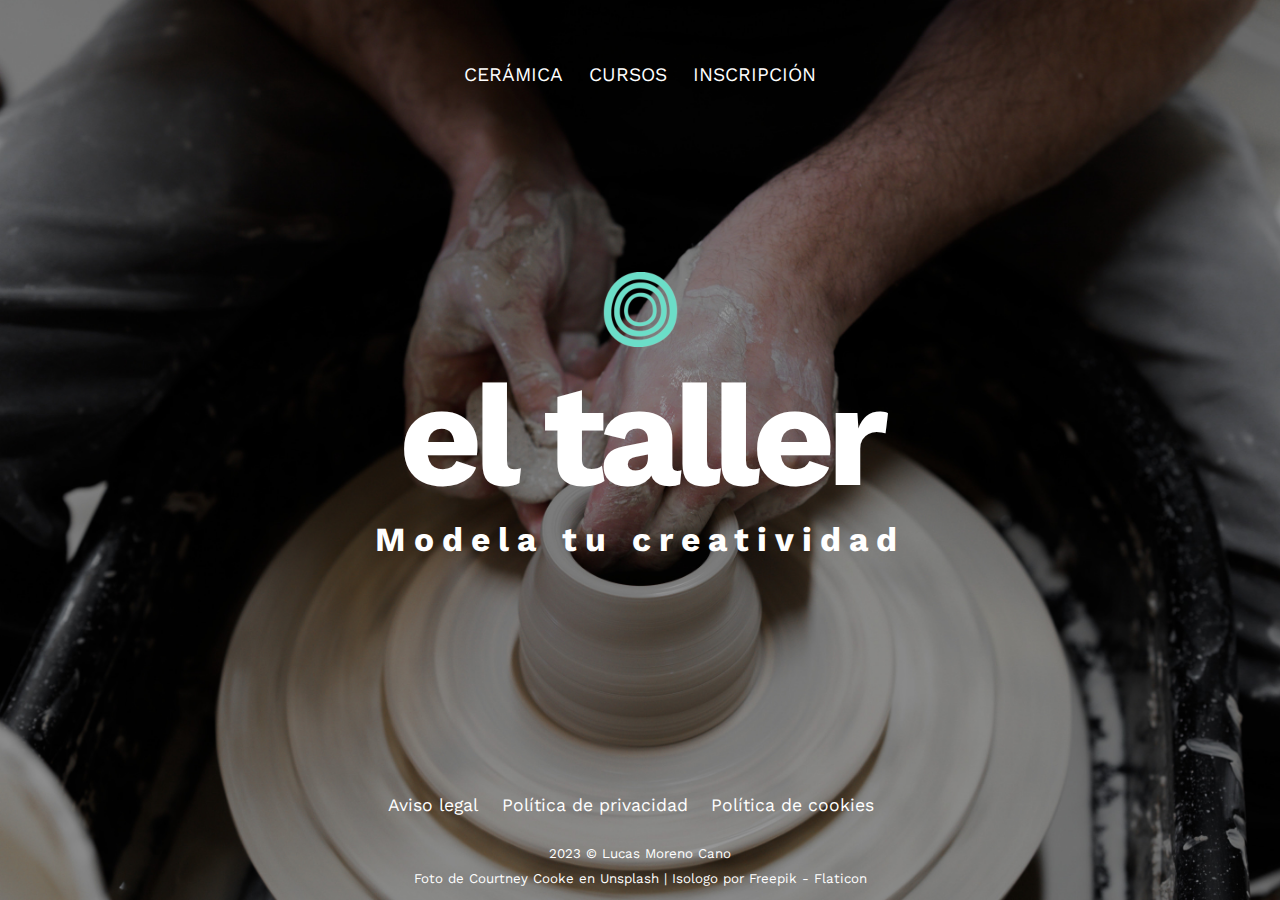
<file: index.html>
<!DOCTYPE html>
<html lang="es">
<head>
    <meta charset='UTF-8'>
    <meta http-equiv='X-UA-Compatible' content='IE=edge'>
    <title>El taller</title>
    <meta name='viewport' content='width=device-width, initial-scale=1'>
    <link rel='stylesheet' type='text/css' href='css/estilos.css'> 
    <link rel="preconnect" href="https://fonts.googleapis.com">
<link rel="preconnect" href="https://fonts.gstatic.com" crossorigin>
<link href="https://fonts.googleapis.com/css2?family=Work+Sans:ital,wght@0,400;0,700;1,400;1,700&display=swap" rel="stylesheet">
</head>
<body id="portada">
    <header>
        <nav>
            <ul class="navegacion">
                <li><a href="que-es-la-ceramica.html">CERÁMICA</a></li>
                <li><a href="cursos.html">CURSOS</a></li>
                <li><a href="inscripcion-cursos.html">INSCRIPCIÓN</a></li>
            </ul>
        </nav>
    </header>
    <main>
        <figure>
            <img src="img/isologo-taller.png" alt="Isologo de 'el taller'">
        </figure>
        <hgroup>
            <h1>el taller</h1>
            <p>Modela tu creatividad</p>
        </hgroup>
    </main>
    <footer>
        <ul class="politicas">
            <li><a>Aviso legal</a></li>
            <li><a>Política de privacidad</a></li>
            <li><a>Política de cookies</a></li>
        </ul>
        <p><small>2023 &copy; Lucas Moreno Cano</small></p>
        <p><small>
            Foto de <a href="https://unsplash.com/@courtneymcook">Courtney Cooke</a> en 
            <a href="https://unsplash.com/es/fotos/QRVSQH7OeX4">Unsplash</a> &#124; 
            <a href="https://www.flaticon.com/free-icons/circle">Isologo por Freepik - Flaticon</a></small>
        </p>
    </footer>
</body>
</html>
</file>
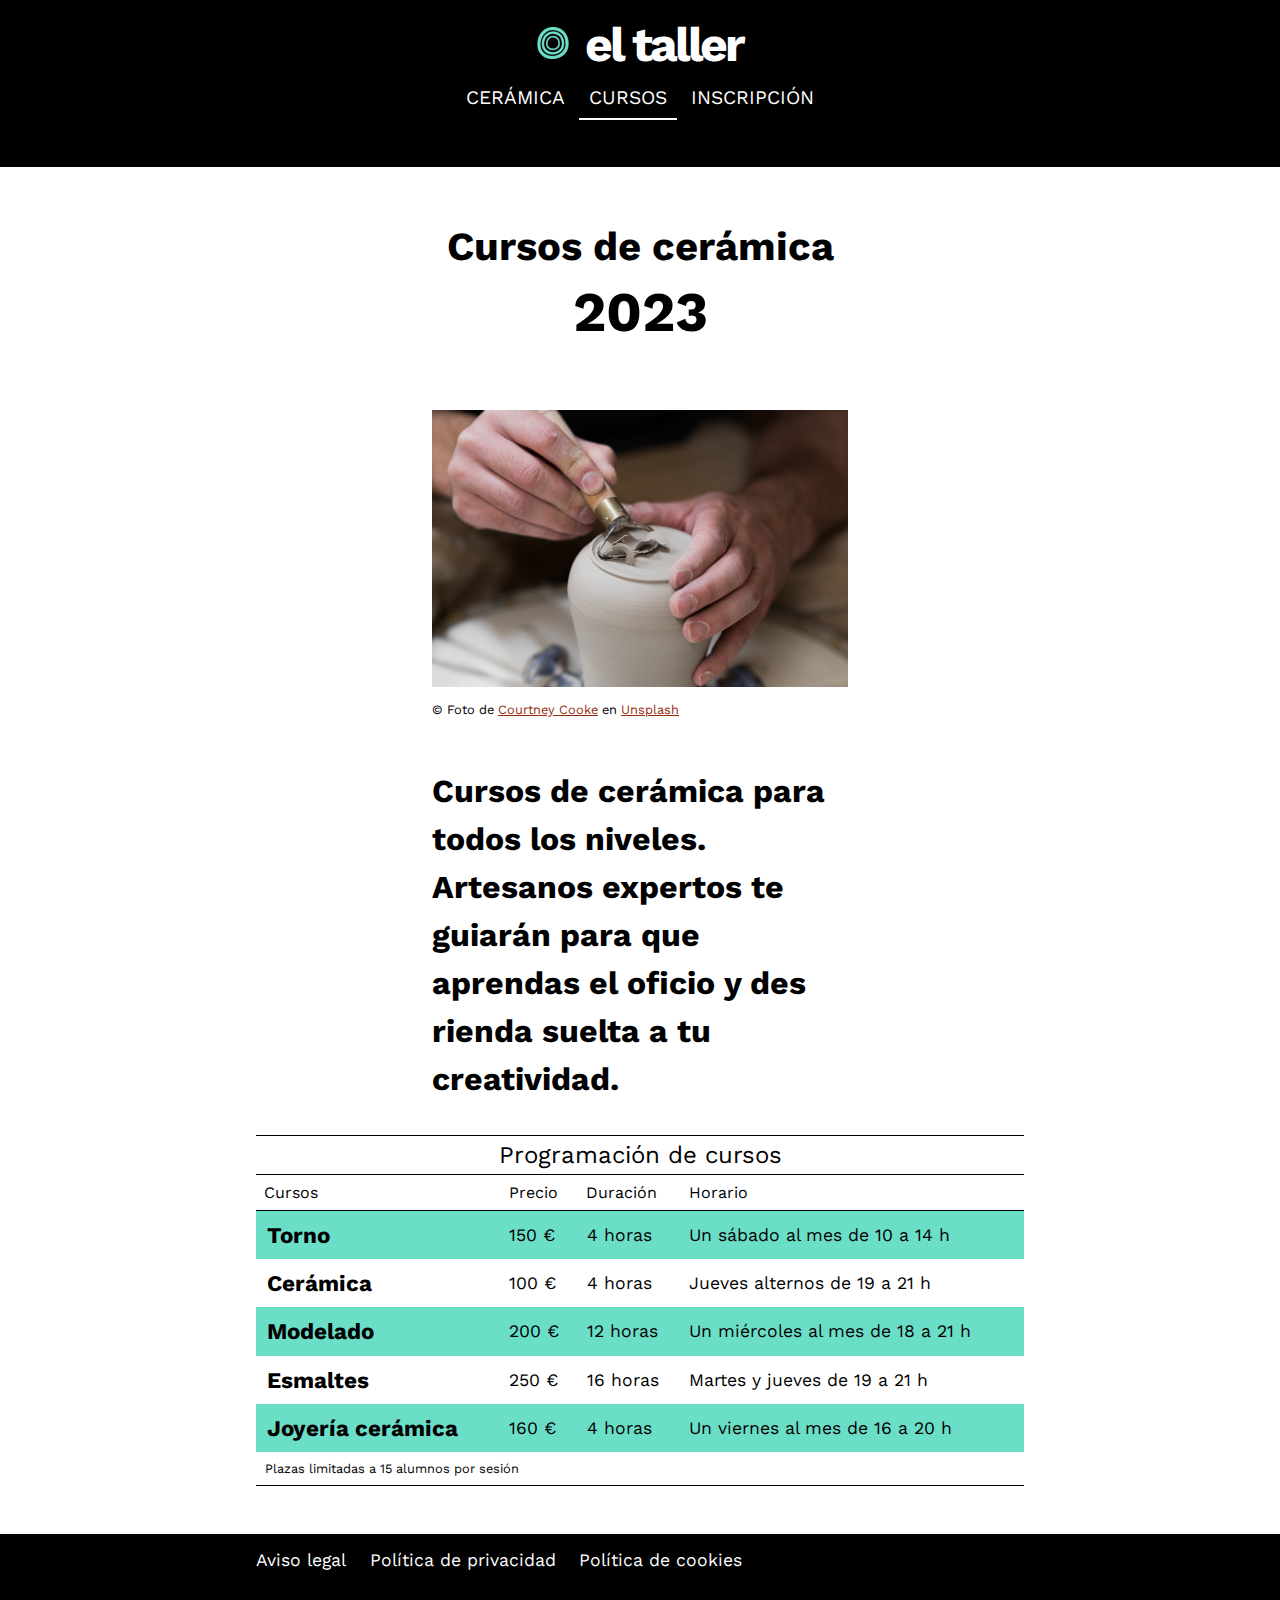
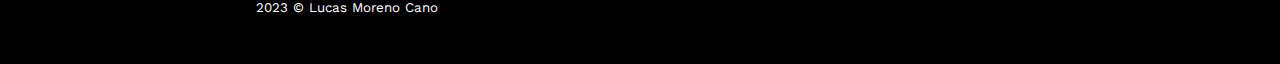
<file: cursos.html>
<!DOCTYPE html>
<html lang="es">
<head>
    <meta charset="UTF-8">
    <meta http-equiv='X-UA-Compatible' content='IE=edge'>
    <title>Cursos</title>
    <meta name="viewport" content="width=device-width, initial-scale=1.0">
    <link rel='stylesheet' type='text/css' href='css/estilos.css'> 
    <link rel="preconnect" href="https://fonts.googleapis.com">
<link rel="preconnect" href="https://fonts.gstatic.com" crossorigin>
<link href="https://fonts.googleapis.com/css2?family=Work+Sans:ital,wght@0,400;0,700;1,400;1,700&display=swap" rel="stylesheet">
</head>
<body>
    <header class="cabecera">
        <div class="titulo">
            <div class="isologoTitulo"><img src="img/favicon-32x32.png" alt="Isologo"></div>
            <div class="textoTitulo"><h2>el taller</h2></div>
        </div>
        <nav>
            <ul class="navegacion">
                <li><a href="que-es-la-ceramica.html">CERÁMICA</a></li>
                <li class="navSubrayado"><a href="cursos.html">CURSOS</a></li>
                <li><a href="inscripcion-cursos.html">INSCRIPCIÓN</a></li>
            </ul>
        </nav>
    </header>
    <main class="contenido">
        <header>
            <hgroup>
                <h3>Cursos de cerámica</h3>
                <p><time datetime="2023">2023</time></p>
            </hgroup>
            <figure id="imagen">
                <img src="img/cursos-ceramica.jpg" alt="Alfarero moldeando un vaso">
                <figcaption>
                    <p>&copy; Foto de <a href="https://unsplash.com/@courtneymcook">Courtney Cooke</a> en 
                    <a href="https://unsplash.com/es/fotos/QRVSQH7OeX4">Unsplash</a></p>
                </figcaption>
            </figure>
        </header>
        <div id="informacion">
            <p>Cursos de cerámica para todos los niveles. Artesanos expertos te guiarán para que aprendas el oficio y des rienda suelta
                a tu creatividad.</p>
            </div>
        <div id="programacion">
            <table>
                <caption>Programación de cursos</caption>
                <thead>
                    <tr>
                        <th>Cursos</th>
                        <th>Precio</th>
                        <th>Duración</th>
                        <th>Horario</th>
                      </tr>
                </thead>
                <tbody>
                    <tr class="filaColoreada">
                        <td class="tituloCurso">Torno</td>
                        <td>150 €</td>
                        <td>4 horas</td>
                        <td>Un sábado al mes de 10 a 14 h</td>
                      </tr>
                      <tr>
                        <td class="tituloCurso">Cerámica</td>
                        <td>100 €</td>
                        <td>4 horas</td>
                        <td>Jueves alternos de 19 a 21 h</td>
                      </tr>
                      <tr class="filaColoreada">
                          <td class="tituloCurso">Modelado</td>
                          <td>200 €</td>
                          <td>12 horas</td>
                          <td>Un miércoles al mes de 18 a 21 h</td>
                        </tr>
                        <tr>
                          <td class="tituloCurso">Esmaltes</td>
                          <td>250 €</td>
                          <td>16 horas</td>
                          <td>Martes y jueves de 19 a 21 h</td>
                        </tr>
                        <tr class="filaColoreada">
                          <td class="tituloCurso">Joyería cerámica</td>
                          <td>160 €</td>
                          <td>4 horas</td>
                          <td>Un viernes al mes de 16 a 20 h</td>
                        </tr>
                </tbody>
                <tfoot>
                    <tr>
                        <td colspan="4">Plazas limitadas a 15 alumnos por sesión</td>
                    </tr>
                </tfoot>
              </table> 
            </div>
    </main>
    <footer class="pieDePagina">
        <div class="contenidoFooter">
            <ul class="politicas">
                <li><a>Aviso legal</a></li>
                <li><a>Política de privacidad</a></li>
                <li><a>Política de cookies</a></li>
            </ul>
            <p><small>2023 &copy; Lucas Moreno Cano</small></p>
        </div>
    </footer>
</body>
</html>
</file>
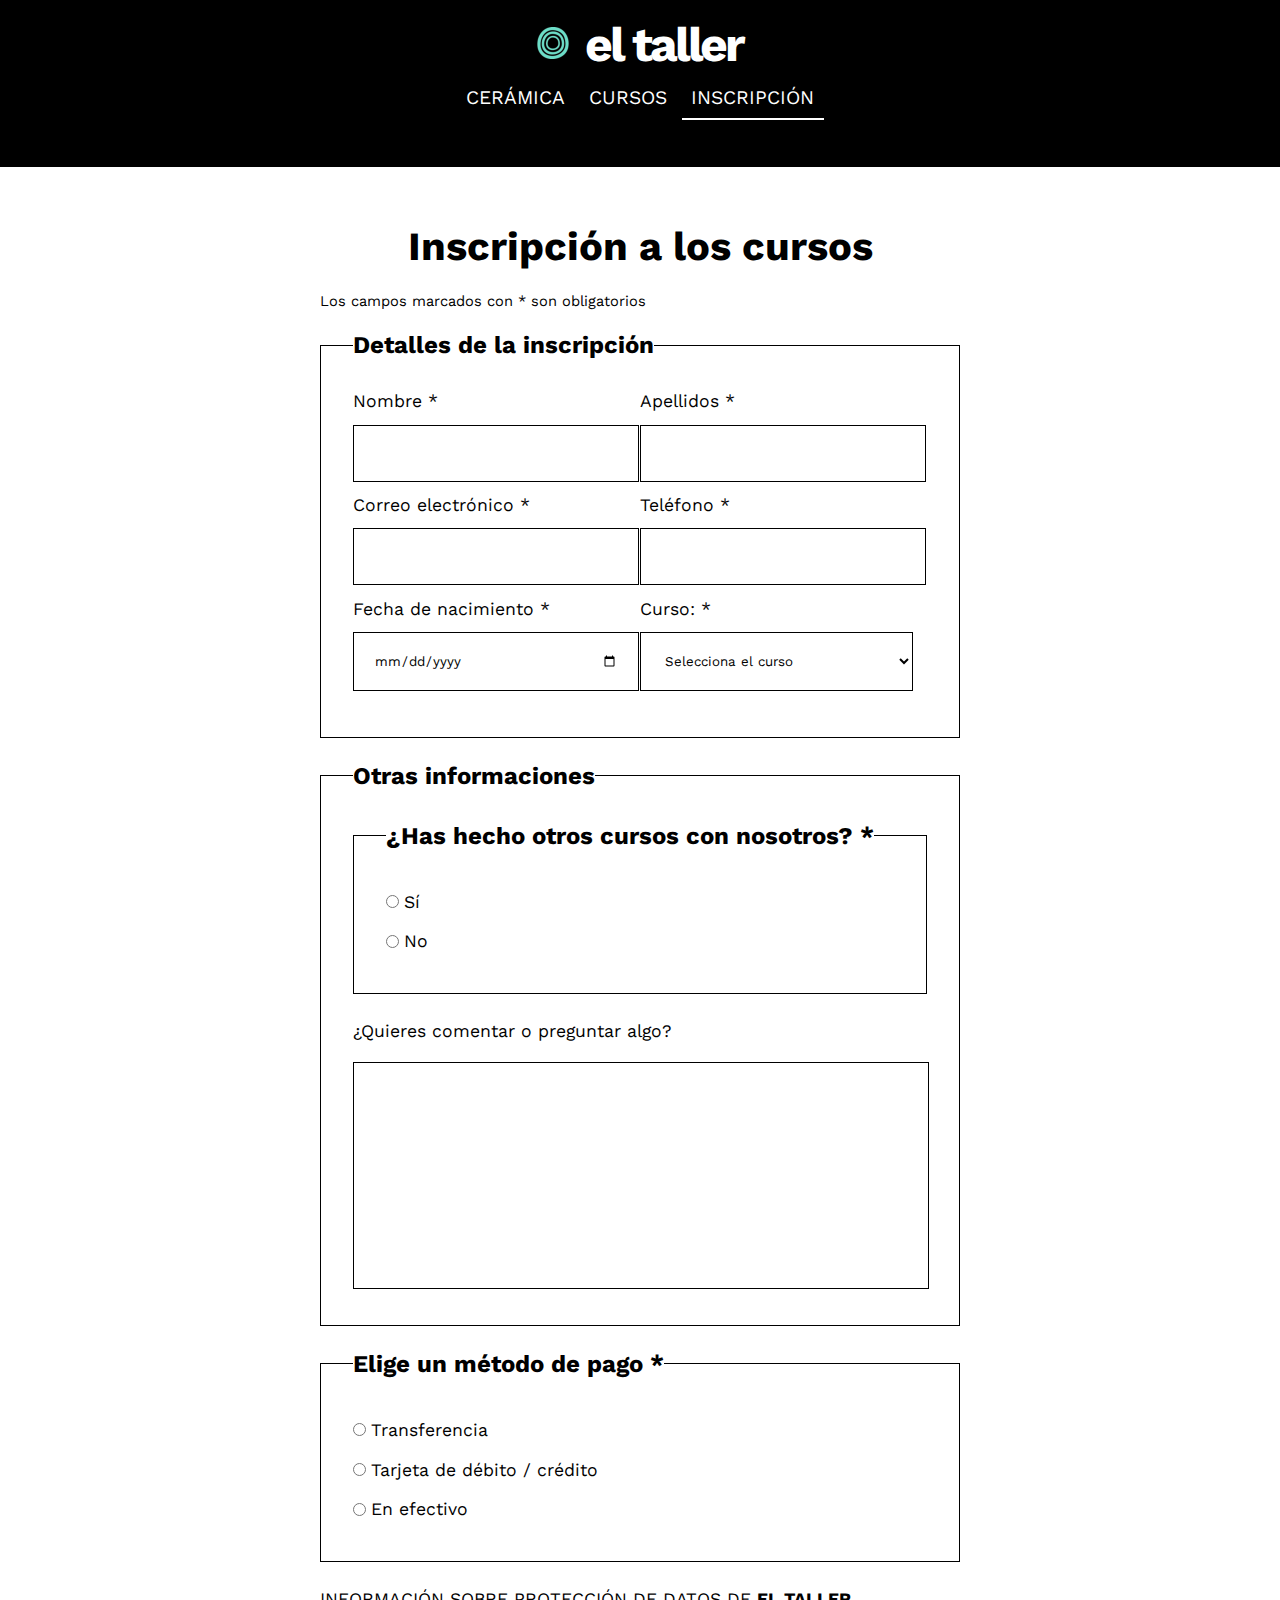
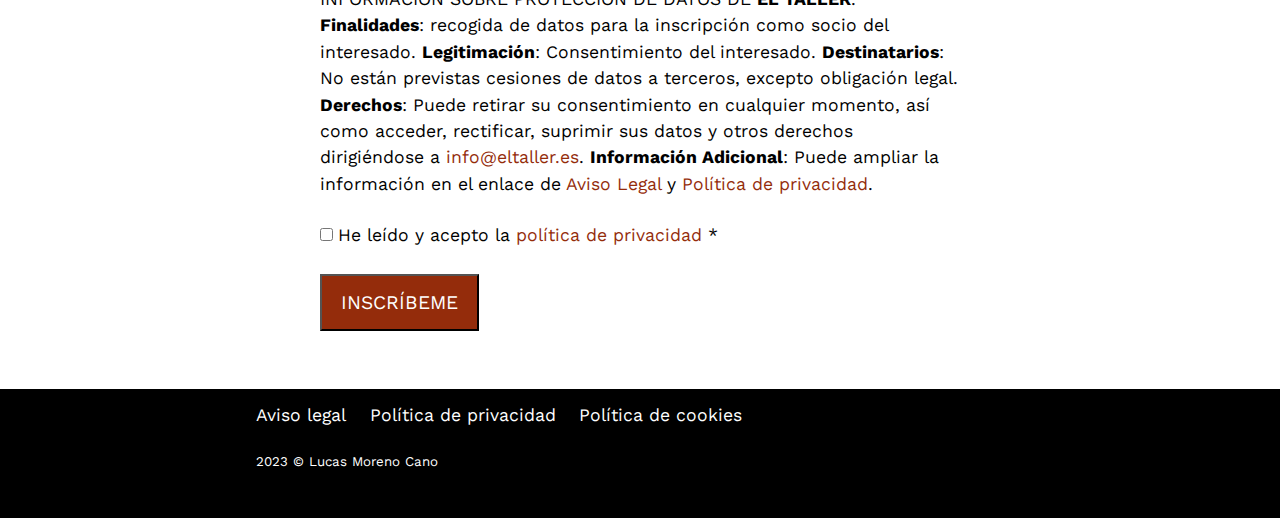
<file: inscripcion-cursos.html>
<!DOCTYPE html>
<html lang="es">
<head>
    <meta charset="UTF-8">
    <meta http-equiv='X-UA-Compatible' content='IE=edge'>
    <title>Inscripción</title>
    <meta name="viewport" content="width=device-width, initial-scale=1.0">
    <link rel='stylesheet' type='text/css' href='css/estilos.css'> 
    <link rel="preconnect" href="https://fonts.googleapis.com">
<link rel="preconnect" href="https://fonts.gstatic.com" crossorigin>
<link href="https://fonts.googleapis.com/css2?family=Work+Sans:ital,wght@0,400;0,700;1,400;1,700&display=swap" rel="stylesheet">
</head>
<body>
    <header class="cabecera">
        <div class="titulo">
            <div class="isologoTitulo"><img src="img/favicon-32x32.png" alt="Isologo"></div>
            <div class="textoTitulo"><h2>el taller</h2></div>
        </div>
        <nav>
            <ul class="navegacion">
                <li><a href="que-es-la-ceramica.html">CERÁMICA</a></li>
                <li><a href="cursos.html">CURSOS</a></li>
                <li class="navSubrayado"><a href="inscripcion-cursos.html">INSCRIPCIÓN</a></li>
            </ul>
        </nav>
    </header>
    <main id="inscripcion">
        <section>
            <header>
                <h3>Inscripción a los cursos</h3>
            </header>
            <p><small>Los campos marcados con * son obligatorios</small></p>
            <form id="formulario" action="script.php" method="post">
                <fieldset id="campos">
                    <legend>Detalles de la inscripción</legend>
                    <div>
                        <label for="nombre">Nombre *</label><br>
                        <input type="text" name="nombre" id="nombre" required>
                    </div>
                    <div>
                        <label for="apellidos">Apellidos *</label><br>
                        <input type="text" name="apellidos" id="apellidos" required>
                    </div>
                    <div>
                        <label for="correo">Correo electrónico *</label><br>
                        <input type="email" name="correo" id="correo" required>
                    </div>
                    <div>
                        <label for="telefono">Teléfono *</label><br>
                        <input type="tel" name="telefono" id="telefono" required>
                    </div>
                    <div>
                        <label for="fechaNacimiento">Fecha de nacimiento *</label><br>
                        <input type="date" name="fechaNacimiento" id="fechaNacimiento" required>
                    </div>
                    <div>
                        <label for="curso">Curso: *</label><br>
                        <select name="curso" id="curso">
                            <option value="default">Selecciona el curso</option>
                            <option value="torno">Torno</option>
                            <option value="ceramica">Cerámica</option>
                            <option value="modelado">Modelado</option>
                            <option value="esmaltes">Esmaltes</option>
                            <option value="joyeria">Joyería cerámica</option>
                        </select>
                    </div>
                </fieldset>
                <fieldset>
                    <legend>Otras informaciones</legend>
                        <fieldset>
                            <legend>¿Has hecho otros cursos con nosotros? *</legend>
                                <input type="radio" id="si" name="otrosCursos" value="si">
                                <label for="si">Sí</label><br>
                                <input type="radio" id="no" name="otrosCursos" value="no">
                                <label for="no">No</label>
                        </fieldset>
                    <p><label for="textarea">¿Quieres comentar o preguntar algo?</label></p>
                    <textarea id="textarea" name="texto" rows="15"></textarea>
                </fieldset>
                <fieldset>
                    <legend>Elige un método de pago *</legend>
                        <input type="radio" id="transferencia" name="metodoPago" value="transferencia">
                        <label for="transferencia">Transferencia</label><br>
                        <input type="radio" id="tarjeta" name="metodoPago" value="tarjeta">
                        <label for="tarjeta">Tarjeta de débito &#47; crédito</label><br>
                        <input type="radio" id="efectivo" name="metodoPago" value="efectivo">
                        <label for="efectivo">En efectivo</label>
                </fieldset>
                <p>
                    INFORMACIÓN SOBRE PROTECCIÓN DE DATOS DE <b>EL TALLER</b>. <b>Finalidades</b>: recogida de datos para la
                    inscripción como socio del interesado. <b>Legitimación</b>: Consentimiento del interesado. <b>Destinatarios</b>: No están previstas
                    cesiones de datos a terceros, excepto obligación legal. <b>Derechos</b>: Puede retirar su consentimiento en cualquier
                    momento, así como acceder, rectificar, suprimir sus datos y otros derechos dirigiéndose a <a>info@eltaller.es</a>. <b>Información
                    Adicional</b>: Puede ampliar la información en el enlace de <a>Aviso Legal</a> y <a>Política de privacidad</a>. 
                </p>
                <ul>
                    <li>
                        <input type="checkbox" id="terminos" name="terminos">
                        <label for="terminos">He leído y acepto la <a>política de privacidad</a> *</label>
                    </li>
                    <li>
                        <button type="submit" value="submit">INSCRÍBEME</button>
                    </li>
                </ul>
            </form>
        </section>
    </main>
    <footer class="pieDePagina">
        <div class="contenidoFooter">
            <ul class="politicas">
                <li><a>Aviso legal</a></li>
                <li><a>Política de privacidad</a></li>
                <li><a>Política de cookies</a></li>
            </ul>
            <p><small>2023 &copy; Lucas Moreno Cano</small></p>
        </div>
    </footer>
</body>
</html>
</file>
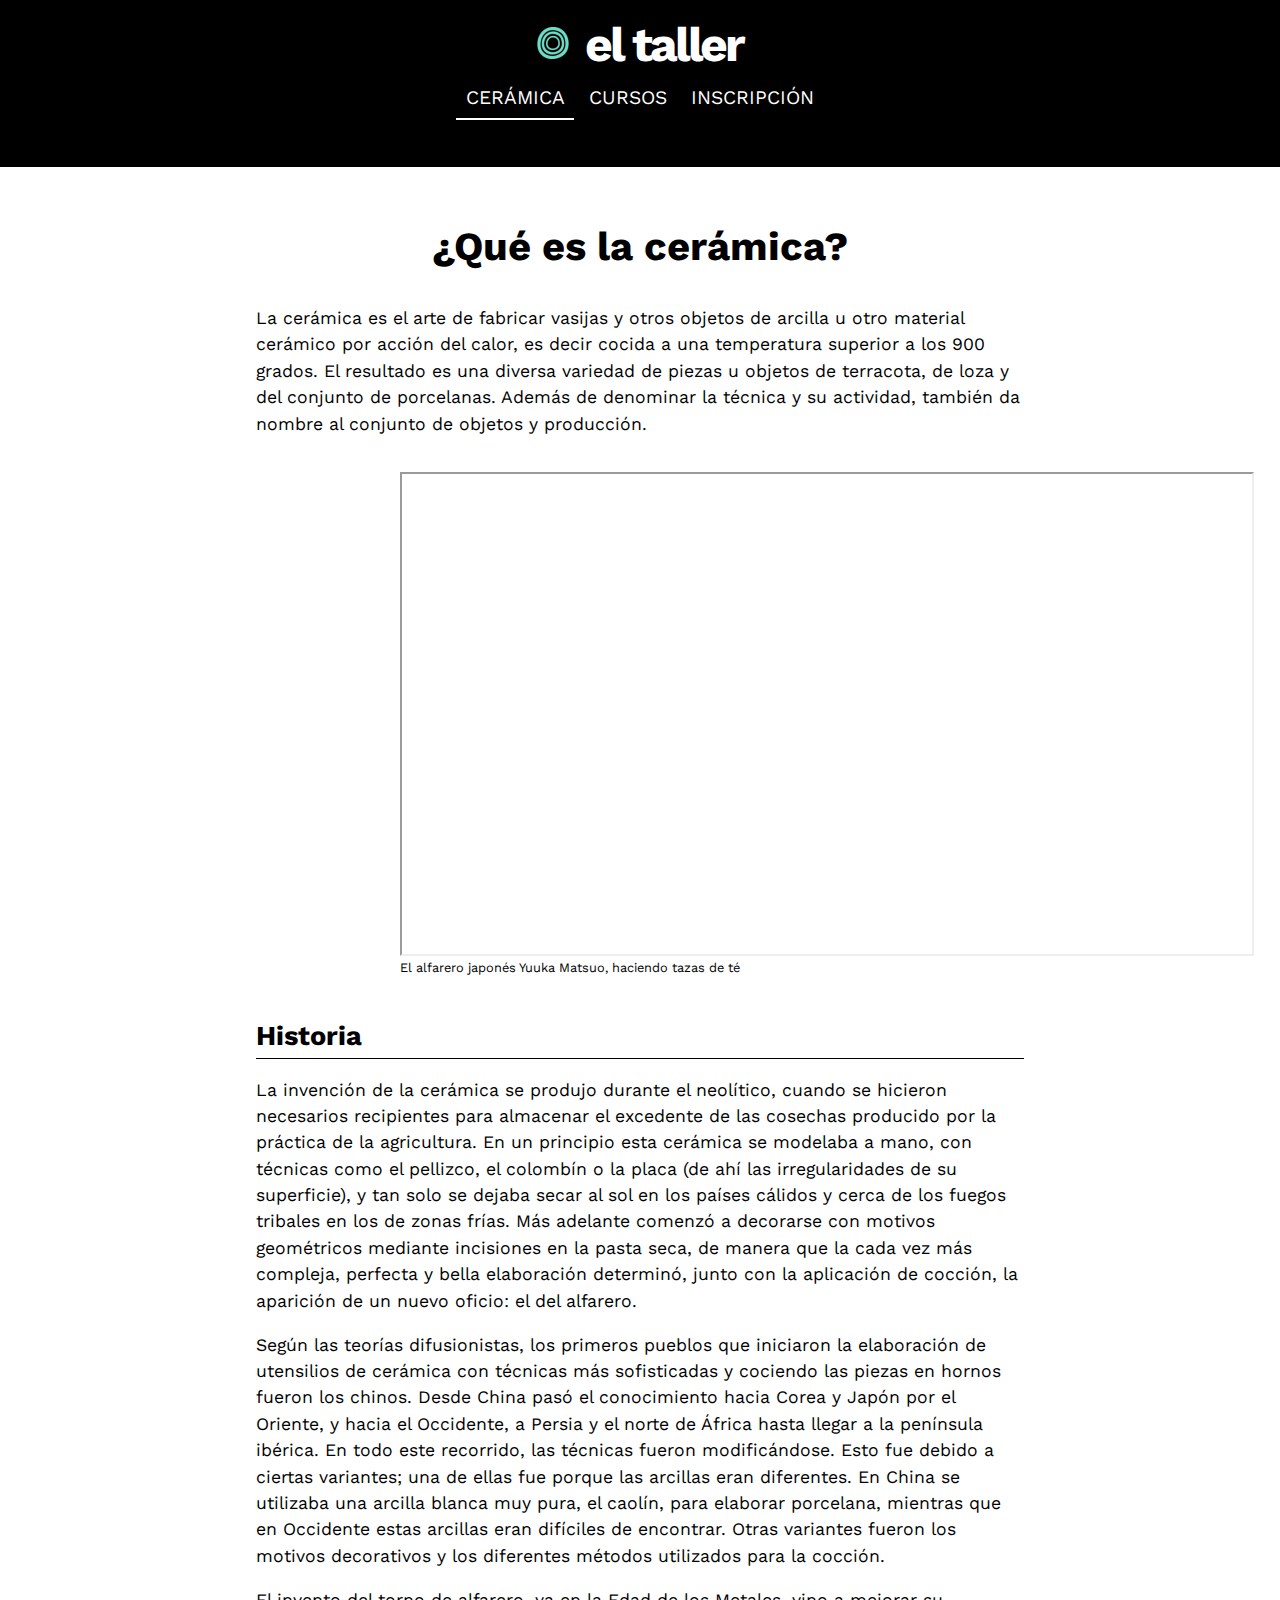
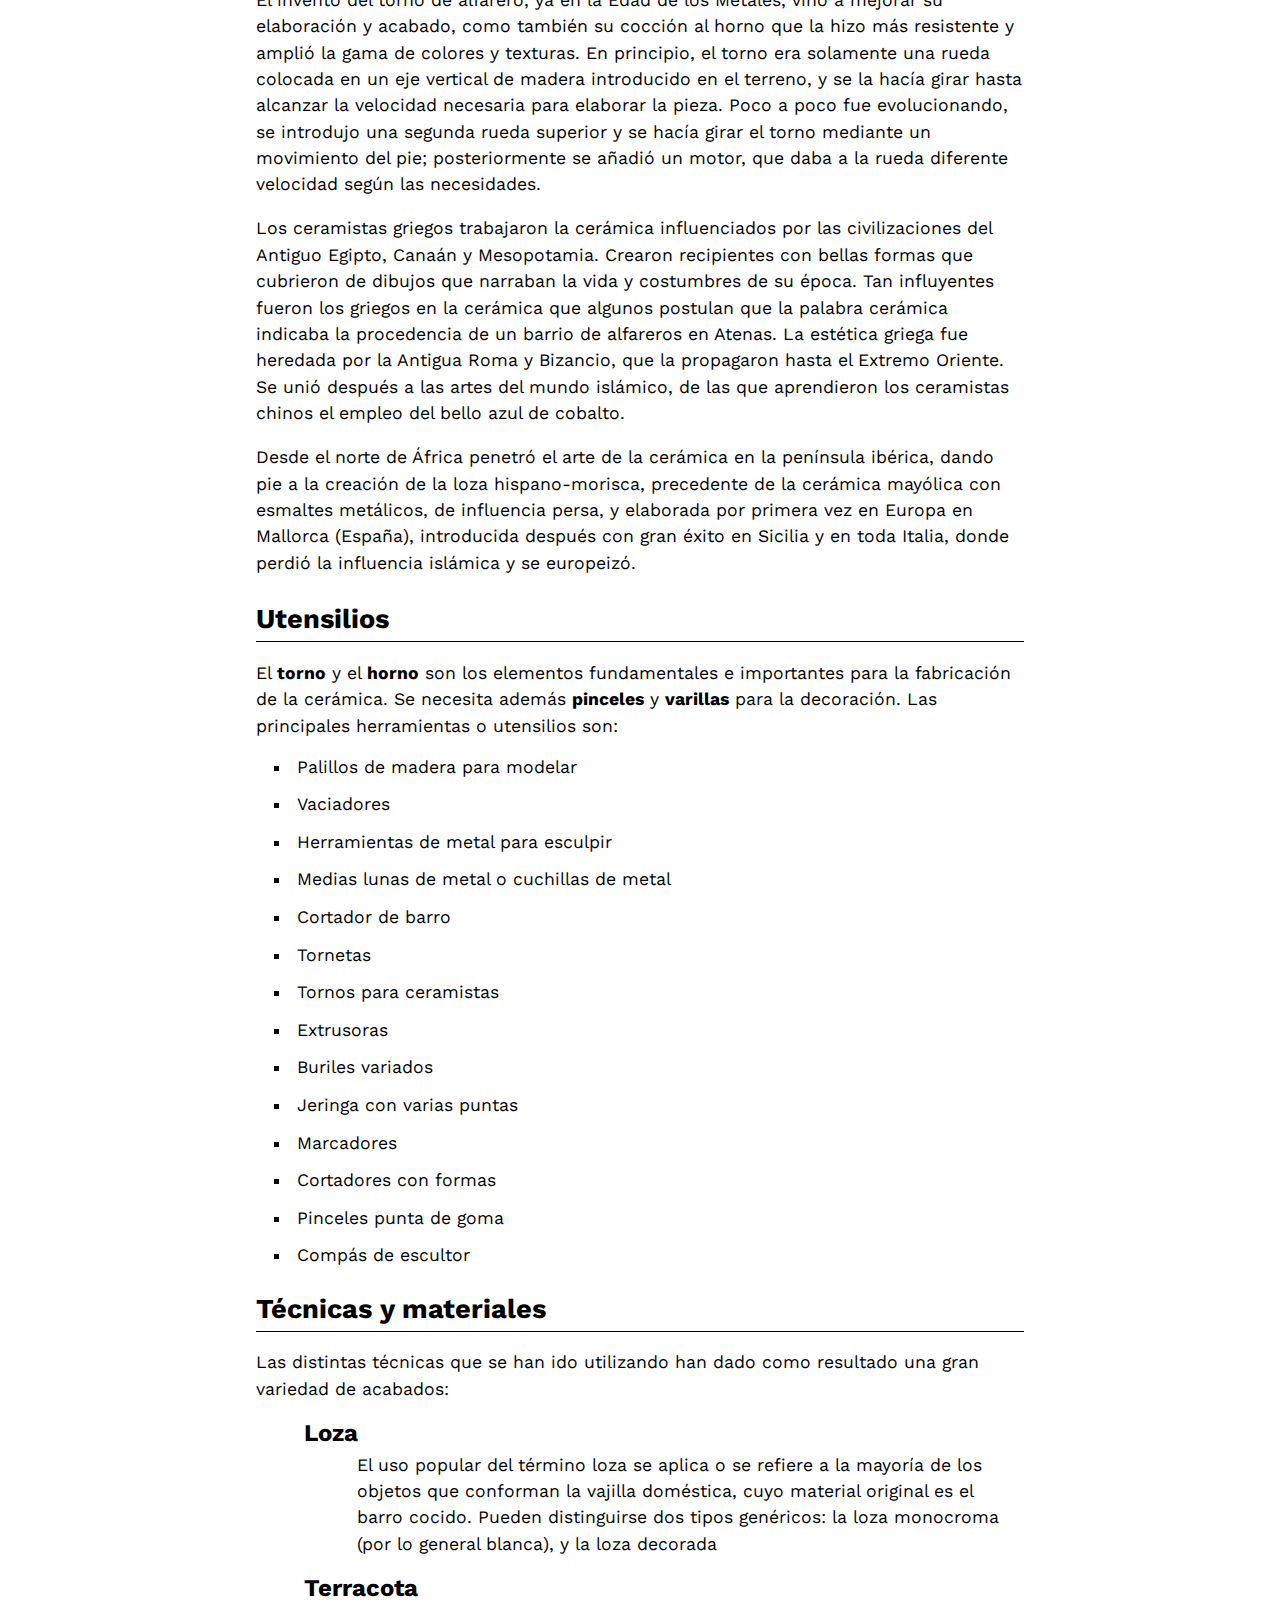
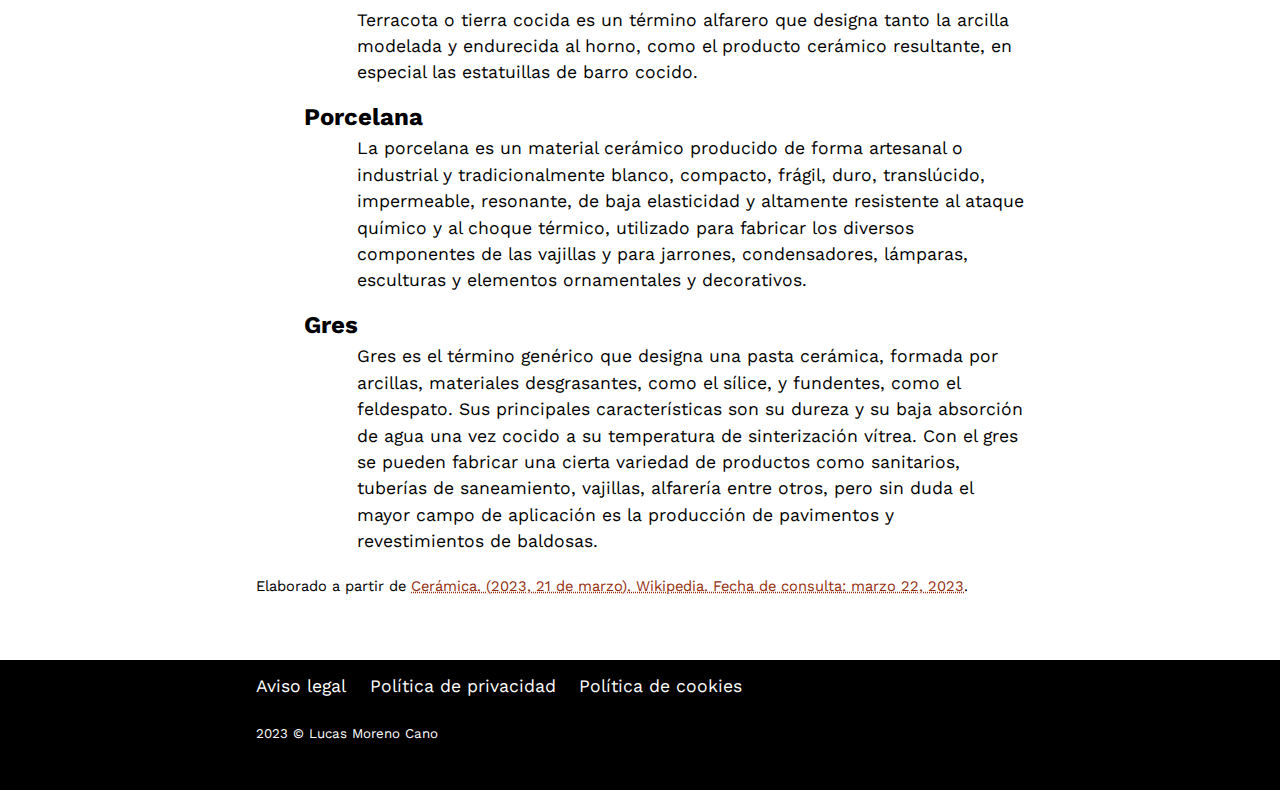
<file: que-es-la-ceramica.html>
<!DOCTYPE html>
<html lang="es">
<head>
    <meta charset="UTF-8">
    <meta http-equiv='X-UA-Compatible' content='IE=edge'>
    <title>¿Qué es la cerámica?</title>
    <meta name="viewport" content="width=device-width, initial-scale=1.0">
    <link rel='stylesheet' type='text/css' href='css/estilos.css'> 
    <link rel="preconnect" href="https://fonts.googleapis.com">
<link rel="preconnect" href="https://fonts.gstatic.com" crossorigin>
<link href="https://fonts.googleapis.com/css2?family=Work+Sans:ital,wght@0,400;0,700;1,400;1,700&display=swap" rel="stylesheet">
</head>
<body>
    <header class="cabecera">
        <div class="titulo">
            <div class="isologoTitulo"><img src="img/favicon-32x32.png" alt="Isologo"></div>
            <div class="textoTitulo"><h2>el taller</h2></div>
        </div>
        <nav>
            <ul class="navegacion">
                <li class="navSubrayado"><a href="que-es-la-ceramica.html">CERÁMICA</a></li>
                <li><a href="cursos.html">CURSOS</a></li>
                <li><a href="inscripcion-cursos.html">INSCRIPCIÓN</a></li>
            </ul>
        </nav>
    </header>
    <main class="contenido">
        <article>
            <header>
                <h3>¿Qué es la cerámica?</h3>
            </header>
            <div id="introduccion">
                <p>
                    La cerámica es el arte de fabricar vasijas y otros objetos de arcilla u otro material cerámico por acción del calor, es decir 
                    cocida a una temperatura superior a los 900 grados. El resultado es una diversa variedad de piezas u objetos de terracota, de 
                    loza y del conjunto de porcelanas. Además de denominar la técnica y su actividad, también da nombre al conjunto de objetos y producción.
                </p>
                <figure id="video">
                    <iframe width="850" height="480" src="https://www.youtube.com/embed/teqrk5vitto?si=0xZSFw-0iuNRGj8e" title="YouTube video player" 
                    allow="accelerometer; autoplay; clipboard-write; encrypted-media; gyroscope; picture-in-picture; web-share" allowfullscreen></iframe>
                    <figcaption>El alfarero japonés Yuuka Matsuo, haciendo tazas de té</figcaption>
                </figure>
            </div>
            <section id="historia">
                <h4>Historia</h4>
                <p>
                    La invención de la cerámica se produjo durante el neolítico, cuando se hicieron necesarios recipientes para almacenar el
                    excedente de las cosechas producido por la práctica de la agricultura. En un principio esta cerámica se modelaba a
                    mano, con técnicas como el pellizco, el colombín o la placa (de ahí las irregularidades de su superficie), y tan solo se
                    dejaba secar al sol en los países cálidos y cerca de los fuegos tribales en los de zonas frías. Más adelante comenzó a
                    decorarse con motivos geométricos mediante incisiones en la pasta seca, de manera que la cada vez más compleja,
                    perfecta y bella elaboración determinó, junto con la aplicación de cocción, la aparición de un nuevo oficio: el del
                    alfarero.
                </p>
                <p>
                    Según las teorías difusionistas, los primeros pueblos que iniciaron la elaboración de utensilios de cerámica con técnicas
                    más sofisticadas y cociendo las piezas en hornos fueron los chinos. Desde China pasó el conocimiento hacia Corea y
                    Japón por el Oriente, y hacia el Occidente, a Persia y el norte de África hasta llegar a la península ibérica. En todo este
                    recorrido, las técnicas fueron modificándose. Esto fue debido a ciertas variantes; una de ellas fue porque las arcillas
                    eran diferentes. En China se utilizaba una arcilla blanca muy pura, el caolín, para elaborar porcelana, mientras que en
                    Occidente estas arcillas eran difíciles de encontrar. Otras variantes fueron los motivos decorativos y los diferentes
                    métodos utilizados para la cocción.
                </p>
                <p>
                    El invento del torno de alfarero, ya en la Edad de los Metales, vino a mejorar su elaboración y acabado, como también
                    su cocción al horno que la hizo más resistente y amplió la gama de colores y texturas. En principio, el torno era
                    solamente una rueda colocada en un eje vertical de madera introducido en el terreno, y se la hacía girar hasta alcanzar la
                    velocidad necesaria para elaborar la pieza. Poco a poco fue evolucionando, se introdujo una segunda rueda superior y se
                    hacía girar el torno mediante un movimiento del pie; posteriormente se añadió un motor, que daba a la rueda diferente
                    velocidad según las necesidades.
                </p>
                <p>
                    Los ceramistas griegos trabajaron la cerámica influenciados por las civilizaciones del Antiguo Egipto, Canaán y
                    Mesopotamia. Crearon recipientes con bellas formas que cubrieron de dibujos que narraban la vida y costumbres de su
                    época. Tan influyentes fueron los griegos en la cerámica que algunos postulan que la palabra cerámica indicaba la
                    procedencia de un barrio de alfareros en Atenas. La estética griega fue heredada por la Antigua Roma y Bizancio, que la
                    propagaron hasta el Extremo Oriente. Se unió después a las artes del mundo islámico, de las que aprendieron los
                    ceramistas chinos el empleo del bello azul de cobalto.
                </p>
                <p>
                    Desde el norte de África penetró el arte de la cerámica en la península ibérica, dando pie a la creación de la loza
                    hispano-morisca, precedente de la cerámica mayólica con esmaltes metálicos, de influencia persa, y elaborada por
                    primera vez en Europa en Mallorca (España), introducida después con gran éxito en Sicilia y en toda Italia, donde
                    perdió la influencia islámica y se europeizó.
                </p>
            </section>
            <section id="utensilios">
                <h4>Utensilios</h4>
                <p>
                    El <b>torno</b> y el <b>horno</b> son los elementos fundamentales e importantes para la fabricación de la cerámica. Se necesita
                    además <b>pinceles</b> y <b>varillas</b> para la decoración. Las principales herramientas o utensilios son:
                </p>
                <ul id="listaUtensilios">
                    <li>Palillos de madera para modelar</li>
                    <li>Vaciadores</li>
                    <li>Herramientas de metal para esculpir</li>
                    <li>Medias lunas de metal o cuchillas de metal</li>
                    <li>Cortador de barro</li>
                    <li>Tornetas</li>
                    <li>Tornos para ceramistas</li>
                    <li>Extrusoras</li>
                    <li>Buriles variados</li>
                    <li>Jeringa con varias puntas</li>
                    <li>Marcadores</li>
                    <li>Cortadores con formas</li>
                    <li>Pinceles punta de goma</li>
                    <li>Compás de escultor</li>
                </ul>
            </section>
            <section id="tecnicas">
                <h4>Técnicas y materiales</h4>
                <p>Las distintas técnicas que se han ido utilizando han dado como resultado una gran variedad de acabados:</p>
                <dl>
                    <dt>Loza</dt>
                    <dd>El uso popular del término loza se aplica o se refiere a la mayoría de los objetos que conforman la vajilla doméstica,
                        cuyo material original es el barro cocido. Pueden distinguirse dos tipos genéricos: la loza monocroma (por lo general
                        blanca), y la loza decorada</dd>
                
                    <dt>Terracota</dt>
                    <dd>Terracota o tierra cocida es un término alfarero que designa tanto la arcilla modelada y endurecida al horno, como el
                        producto cerámico resultante, en especial las estatuillas de barro cocido.</dd>
                    
                    <dt>Porcelana</dt>
                    <dd>La porcelana es un material cerámico producido de forma artesanal o industrial y tradicionalmente blanco, compacto,
                        frágil, duro, translúcido, impermeable, resonante, de baja elasticidad y altamente resistente al ataque químico y al
                        choque térmico, utilizado para fabricar los diversos componentes de las vajillas y para jarrones, condensadores,
                        lámparas, esculturas y elementos ornamentales y decorativos.</dd>
                        
                    <dt>Gres</dt>
                    <dd>Gres es el término genérico que designa una pasta cerámica, formada por arcillas, materiales desgrasantes, como el
                        sílice, y fundentes, como el feldespato. Sus principales características son su dureza y su baja absorción de agua una vez
                        cocido a su temperatura de sinterización vítrea. Con el gres se pueden fabricar una cierta variedad de productos como
                        sanitarios, tuberías de saneamiento, vajillas, alfarería entre otros, pero sin duda el mayor campo de aplicación es la
                        producción de pavimentos y revestimientos de baldosas. </dd>
                </dl>
                <p id="creditos"><small>Elaborado a partir de <a href="https://es.wikipedia.org/w/index.php?title=Cer%C3%A1mica&oldid=150039390">
                    Cerámica. (2023, 21 de marzo). Wikipedia. Fecha de consulta: marzo 22, 2023</a>.</small></p>
            </section>
        </article>
    </main>
    <footer class="pieDePagina">
        <div class="contenidoFooter">
            <ul class="politicas">
                <li><a>Aviso legal</a></li>
                <li><a>Política de privacidad</a></li>
                <li><a>Política de cookies</a></li>
            </ul>
            <p><small>2023 &copy; Lucas Moreno Cano</small></p>
        </div>
    </footer>
</body>
</html>
</file>
<file: css/estilos.css>
* {
    margin: 0;
    padding: 0%;
    font-family: 'Work Sans', sans-serif;
}

/*-----------Portada------------*/
#portada {
    background-image: url('../img/home-hero.jpg');
    background-repeat: no-repeat;
    background-attachment: fixed;
    background-size: cover;
    color: #fff;
    text-align: center;
}

#portada a {
    color: #fff;
    text-decoration: none;
}

#portada header ul {
    margin: 3em 0 3em 0;
    font-size: 1.3rem;
}

#portada figure {
    margin-top: 11em;
}

#portada h1 {
    font-size: 9rem;
    font-weight: bold;
    letter-spacing: -0.5rem;
}

#portada main p {
    font-size: 2.1rem;
    font-weight: bold;
    letter-spacing: 0.5rem;
    margin-bottom: 7em;
}

.politicas li {
    display: inline;
    padding: 0 1em 0 0;
}

.politicas {
    margin-bottom: 1.5em;
    font-size: 1.1rem;
}

#portada footer p {
    line-height: 1.5em;
}

/*-----------Cabecera------------*/
.cabecera {
    color: white;
    background-color: black;
    text-align: center;
    padding: 1em 0 3em 0;
    justify-content: center;
}

.cabecera h2 {
    font-size: 3rem;
    font-weight: bold;
    letter-spacing: -0.2rem;
}

.titulo {
    display: flex;
    align-items: center;
    justify-content: center;
    margin-bottom: 0.8em;
}

.titulo img {
    max-width: 100%;
    max-height:100%;
}

.textoTitulo {
    margin-left: 1em;
}


.navegacion {
    padding-bottom: 10px;
}

.navegacion li {
    display: inline;
    padding: 0 0.5em 0.5em 0.5em;
    font-size: 1.2rem;
}

.navSubrayado {
    border-bottom: 2px solid white;
    padding-bottom: 10px;
}

.cabecera a {
    color: #fff;
    text-decoration: none;
}

.cabecera a:hover {
    color: #6BDEC8;
}

/*-----------Main------------*/
.contenido {
    width: 60%;
    max-width: 1140px;
    margin: 0 auto;
    padding-top: 3.5em;
}

.contenido h3 {
    text-align: center;
    font-size: 2.5rem;
}

.contenido h4 {
    font-size: 1.7rem;
    font-weight: bold;
    border-bottom: 1px solid black;
    padding-bottom: 6px;
    margin-top: 1em;
}

.contenido p {
    line-height: 1.5;
    font-size: 1.1rem;
    margin-top: 1em;
}

#introduccion p {
    margin: 2em 0 2em 0;
}

.contenido hgroup p {
    text-align: center;
    font-size: 3.5rem;
    font-weight: bold;
    margin: 0 0 1em 0;
    
}

/*-----------Video-------------*/
#video {
    padding: 0 9em;
}

#video figcaption {
    font-size: 0.8rem;
    margin-bottom: 3.5em;
}

/*-----Lista desordenada------*/
#listaUtensilios {
    list-style-type: square;
    list-style-position: inside;
}

#listaUtensilios li {
    margin: 1em;
    font-size: 1.1rem;
}

/*----Lista definiciones------*/
dl {
    padding-left: 3em;
}

dt {
    margin: 0.7em 0 0.2em;
    font-weight: bold;
    font-size: 1.5rem;
}

dd {
    font-size: 1.1rem;
    padding-left: 3em;
    line-height: 1.5;
}

/*-------Créditos---------*/
#creditos {
    margin-bottom: 3.5em;
}

#creditos a {
    text-decoration-style: dotted;
    color: #942C0B;
}

#creditos a:hover {
    text-decoration-style: solid;
    color: #942C0B;
}

/************CURSOS**************/
/*------------Imagen------------*/
#imagen {
    padding: 0 11em;
    margin-bottom: 3em;
}

#imagen img {
    max-width: 100%;
    height: auto;
    display: block;
    margin-left: auto;
    margin-right: auto;
}

#imagen figcaption {
    margin-top: 0.7em;
}

#imagen figcaption p {
    
    font-size: 0.8rem;
}

#imagen figcaption a {
    text-decoration-style: dotted;
    color: #942C0B;
}

#imagen figcaption a {
    text-decoration-style: solid;
    color: #942C0B;
}

#imagen figcaption a :hover {
    
    text-decoration-style: solid;
    color: #942C0B;
}

/*------------Texto------------*/
#informacion {
    padding: 0 11em;
}

#informacion p {
    font-weight: bold;
    font-size: 2em;
    line-height: 1.5;
    margin-bottom: 1em;
}

/*-----------Tabla------------*/
table {
    width: 100%;
    text-align: left;
    border-collapse: collapse;
    margin: 0 0 3em 0;
    caption-side: top;
}

caption {
    border-top: 1px solid black;
    border-bottom: 1px solid black;
    font-size: 1.5rem;
    padding: 0.2em;
}

thead {

    border-bottom: 1px solid black;
}

thead th {
    font-weight: 400;
    font-size: 1rem;
    padding: 0.5em;
}

tbody td {
    padding: 0.5em;
    font-size: 1.1rem;
}

.filaColoreada {
    background-color: #6BDEC8;
}

.tituloCurso {
    font-weight: bold;
    font-size: 1.4rem;
}

tfoot td {
    font-size: 0.8em;
    border-bottom: 1px solid black;
    padding: 0.7em;
}
/************INSCRIPCIÓN**************/
/*------------Formularios------------*/
#inscripcion {
    width: 50%;
    max-width: 1140px;
    margin: 0 auto;
    padding-top: 3.5em;
}

#campos {
    display: grid;
    grid-template-columns: 1fr 1fr;
}

#campos div input {
    width: 85%;
}

#inscripcion h3 {
    text-align: center;
    font-size: 2.5rem;
}

#inscripcion p {
    line-height: 1.5;
    font-size: 1.1rem;
    margin: 1em 0;
}

#inscripcion label {
    font-size: 1.1rem;
}

fieldset {
    padding: 2em;
    margin-bottom: 1.5em;
    border: solid black 1px;
}

input {
    padding: 1.5em;
    margin: 1em 0;
    border: solid black 1px;
}

select {
    padding: 1.5em;
    margin: 1em 0;
    background-color: white;
    border: solid black 1px;
    width: 95%;
}

textarea {
    width: 100%;
    resize: none;
    border: solid black 1px;
}

legend {
    font-size: 1.5rem;
    font-weight: bold;
}

#inscripcion ul {
    list-style-type: none;
}

#inscripcion a {
    text-decoration-style: dotted;
    color: #942C0B;
}

#inscripcion a:hover {
    text-decoration-style: solid;
    color: #942C0B;
}

#inscripcion button {
    background-color: #942C0B;
    padding: 0.8em 1em;
    color: white;
    font-size: 1.2rem;
    margin: 1em 0 3em 0;
}

/*------------------Pie de página---------------*/
.pieDePagina {
    background-color: black;
}

.contenidoFooter {
    width: 60%;
    max-width: 1140px;
    margin: 0 auto;
    color: #fff;
    padding: 1em 0 3em 0;
}

.contenidoFooter a:hover {
    color: #6BDEC8;
}
</file>
